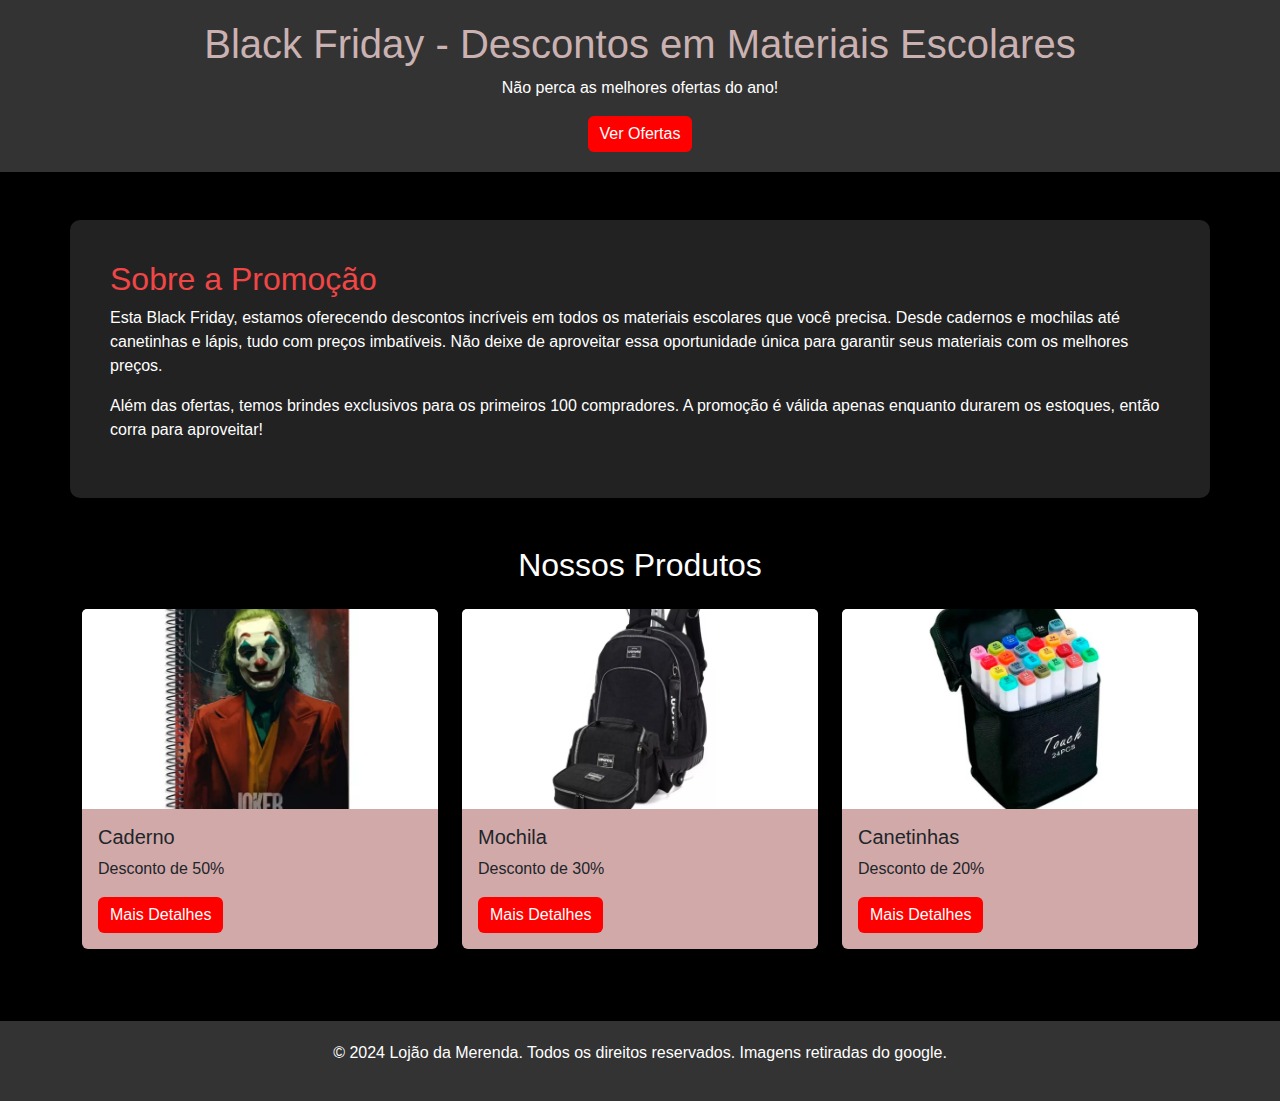
<file: index.html>
<!DOCTYPE html>
<html lang="pt-br">
<head>
    <meta charset="UTF-8">
    <meta name="viewport" content="width=device-width, initial-scale=1.0">
    <title>Lojão da Merenda</title>
    <link href="https://cdn.jsdelivr.net/npm/bootstrap@5.3.1/dist/css/bootstrap.min.css" rel="stylesheet">
    <link rel="stylesheet" href="styles.css">
</head>
<body>

    <header class="header">
        <h1>Black Friday - Descontos em Materiais Escolares</h1>
        <p>Não perca as melhores ofertas do ano!</p>
        <a href="#produtos" class="btn btn-red">Ver Ofertas</a>
    </header>

    <section class="about-section container my-5">
        <h2>Sobre a Promoção</h2>
        <p>Esta Black Friday, estamos oferecendo descontos incríveis em todos os materiais escolares que você precisa. Desde cadernos e mochilas até canetinhas e lápis, tudo com preços imbatíveis. Não deixe de aproveitar essa oportunidade única para garantir seus materiais com os melhores preços.</p>
        <p>Além das ofertas, temos brindes exclusivos para os primeiros 100 compradores. A promoção é válida apenas enquanto durarem os estoques, então corra para aproveitar!</p>
    </section>

    <section class="container my-5" id="produtos">
        <h2 class="text-center">Nossos Produtos</h2>
        <div class="row mt-4">
            <div class="col-md-4 mb-4">
                <div class="card product-card">
                    <img src="imagens/caderno.png" class="card-img-top" alt="Caderno">
                    <div class="card-body">
                        <h5 class="card-title">Caderno</h5>
                        <p class="card-text">Desconto de 50%</p>
                        <a href="detalhes.html#caderno" class="btn btn-red">Mais Detalhes</a>
                    </div>
                </div>
            </div>
            <div class="col-md-4 mb-4">
                <div class="card product-card">
                    <img src="imagens/mochila.png" class="card-img-top" alt="Mochila">
                    <div class="card-body">
                        <h5 class="card-title">Mochila</h5>
                        <p class="card-text">Desconto de 30%</p>
                        <a href="detalhes.html#mochila" class="btn btn-red">Mais Detalhes</a>
                    </div>
                </div>
            </div>
            <div class="col-md-4 mb-4">
                <div class="card product-card">
                    <img src="imagens/canetinha.png" class="card-img-top" alt="Canetinha">
                    <div class="card-body">
                        <h5 class="card-title">Canetinhas</h5>
                        <p class="card-text">Desconto de 20%</p>
                        <a href="detalhes.html#canetinha" class="btn btn-red">Mais Detalhes</a>
                    </div>
                </div>
            </div>
            
        </div>
    </section>

    <footer class="footer">
        <p>&copy; 2024 Lojão da Merenda. Todos os direitos reservados. Imagens retiradas do google.</p>
    </footer>

    <script src="https://cdn.jsdelivr.net/npm/bootstrap@5.3.1/dist/js/bootstrap.bundle.min.js"></script>
</body>
</html>
</file>
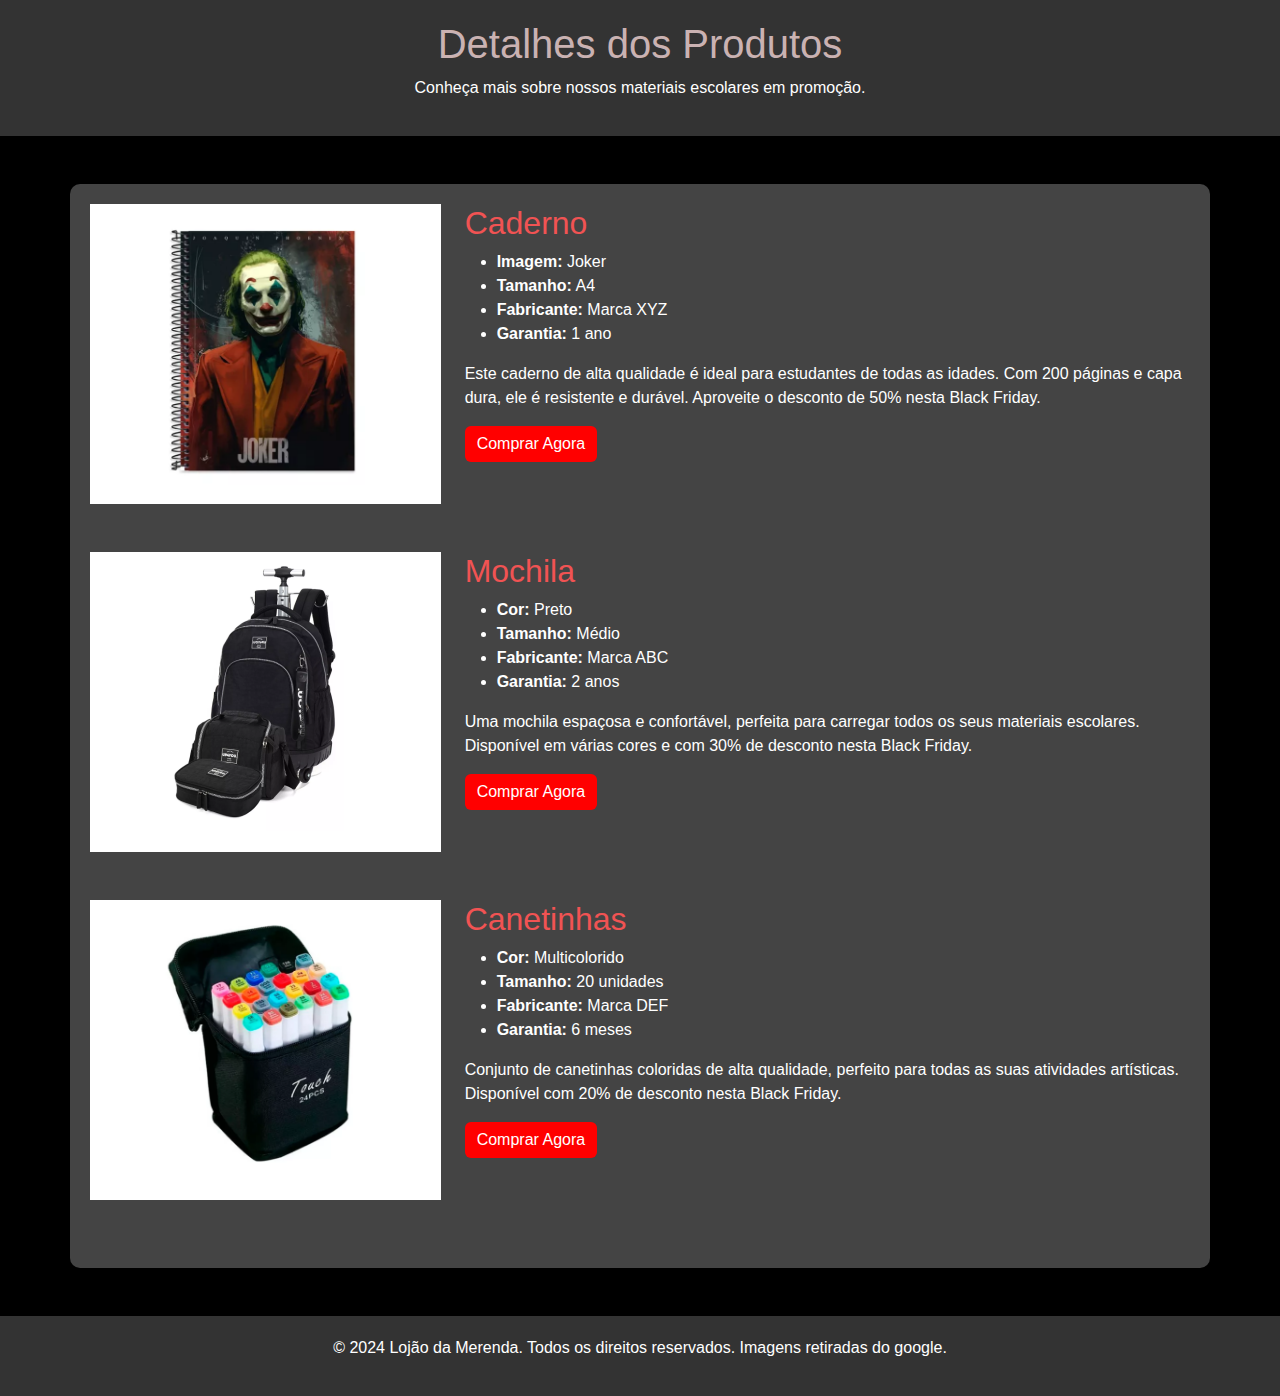
<file: detalhes.html>
<!DOCTYPE html>
<html lang="pt-br">
<head>
    <meta charset="UTF-8">
    <meta name="viewport" content="width=device-width, initial-scale=1.0">
    <title>Lojão da Merenda</title>
    <link href="https://cdn.jsdelivr.net/npm/bootstrap@5.3.1/dist/css/bootstrap.min.css" rel="stylesheet">
    <link rel="stylesheet" href="styles.css">
    <style>
        .product-details img {
            height: 300px;
            object-fit: cover;
            width: 100%;
        }

        .product-info ul {
            list-style-type: none;
            padding: 0;
        }

        .product-info ul li {
            margin-bottom: 8px;
        }

        .btn-red {
            background-color: red;
            color: white;
            border: none;
        }

        .btn-red:hover {
            background-color: darkred;
        }
    </style>
</head>
<body>

    <header class="header">
        <h1>Detalhes dos Produtos</h1>
        <p>Conheça mais sobre nossos materiais escolares em promoção.</p>
    </header>

    <section class="container my-5 product-details">
        <div class="row mb-5">
            <!-- Caderno -->
            <div class="col-md-4">
                <img src="imagens/caderno.png" class="img-fluid" alt="Caderno">
            </div>
            <div class="col-md-8">
                <h2>Caderno</h2>
                <ul class="product-info">
                    <li><strong>Imagem:</strong> Joker</li>
                    <li><strong>Tamanho:</strong> A4</li>
                    <li><strong>Fabricante:</strong> Marca XYZ</li>
                    <li><strong>Garantia:</strong> 1 ano</li>
                </ul>
                <p>Este caderno de alta qualidade é ideal para estudantes de todas as idades. Com 200 páginas e capa dura, ele é resistente e durável. Aproveite o desconto de 50% nesta Black Friday.</p>
                <a href="#" class="btn btn-red">Comprar Agora</a>
            </div>
        </div>

        <div class="row mb-5">
            <!-- Mochila -->
            <div class="col-md-4">
                <img src="imagens/mochila.png" class="img-fluid" alt="Mochila">
            </div>
            <div class="col-md-8">
                <h2>Mochila</h2>
                <ul class="product-info">
                    <li><strong>Cor:</strong> Preto</li>
                    <li><strong>Tamanho:</strong> Médio</li>
                    <li><strong>Fabricante:</strong> Marca ABC</li>
                    <li><strong>Garantia:</strong> 2 anos</li>
                </ul>
                <p>Uma mochila espaçosa e confortável, perfeita para carregar todos os seus materiais escolares. Disponível em várias cores e com 30% de desconto nesta Black Friday.</p>
                <a href="#" class="btn btn-red">Comprar Agora</a>
            </div>
        </div>

        <div class="row mb-5">
            <!-- Canetinhas -->
            <div class="col-md-4">
                <img src="imagens/canetinha.png" class="img-fluid" alt="Canetinha">
            </div>
            <div class="col-md-8">
                <h2>Canetinhas</h2>
                <ul class="product-info">
                    <li><strong>Cor:</strong> Multicolorido</li>
                    <li><strong>Tamanho:</strong> 20 unidades</li>
                    <li><strong>Fabricante:</strong> Marca DEF</li>
                    <li><strong>Garantia:</strong> 6 meses</li>
                </ul>
                <p>Conjunto de canetinhas coloridas de alta qualidade, perfeito para todas as suas atividades artísticas. Disponível com 20% de desconto nesta Black Friday.</p>
                <a href="#" class="btn btn-red">Comprar Agora</a>
            </div>
        </div>
    </section>

    <footer class="footer">
        <p>&copy; 2024 Lojão da Merenda. Todos os direitos reservados. Imagens retiradas do google.</p>
    </footer>

    <script src="https://cdn.jsdelivr.net/npm/bootstrap@5.3.1/dist/js/bootstrap.bundle.min.js"></script>
</body>
</html>
</file>
<file: styles.css>
/* Estilos globais */
body {
    background-color: #000;
    color: #fff;
    font-family: Arial, sans-serif;
}

/* Estilos para o cabeçalho e rodapé */
.header, .footer {
    background-color: #333;
    padding: 20px;
    text-align: center;
}

.header h1 {
    color: #cab2b2;
}

/* Estilos para botões */
.btn-red {
    background-color: #ff0000;
    color: #fff;
    border: none;
}

.btn-red:hover {
    background-color: #cc0000;
}

/* Estilos para as seções e produtos */
.product-card {
    background-color: #d1a9a9;
    border: none;
}

.product-card img {
    height: 200px;
    object-fit: cover;
}

.about-section {
    background-color: #222;
    padding: 40px;
    margin-top: 40px;
    border-radius: 10px;
}

.about-section h2 {
    color: #f04646;
}

.product-details {
    background-color: #444;
    padding: 20px;
    border-radius: 10px;
    margin-top: 40px;
}

.product-details h2 {
    color: #f15353;
}
</file>
